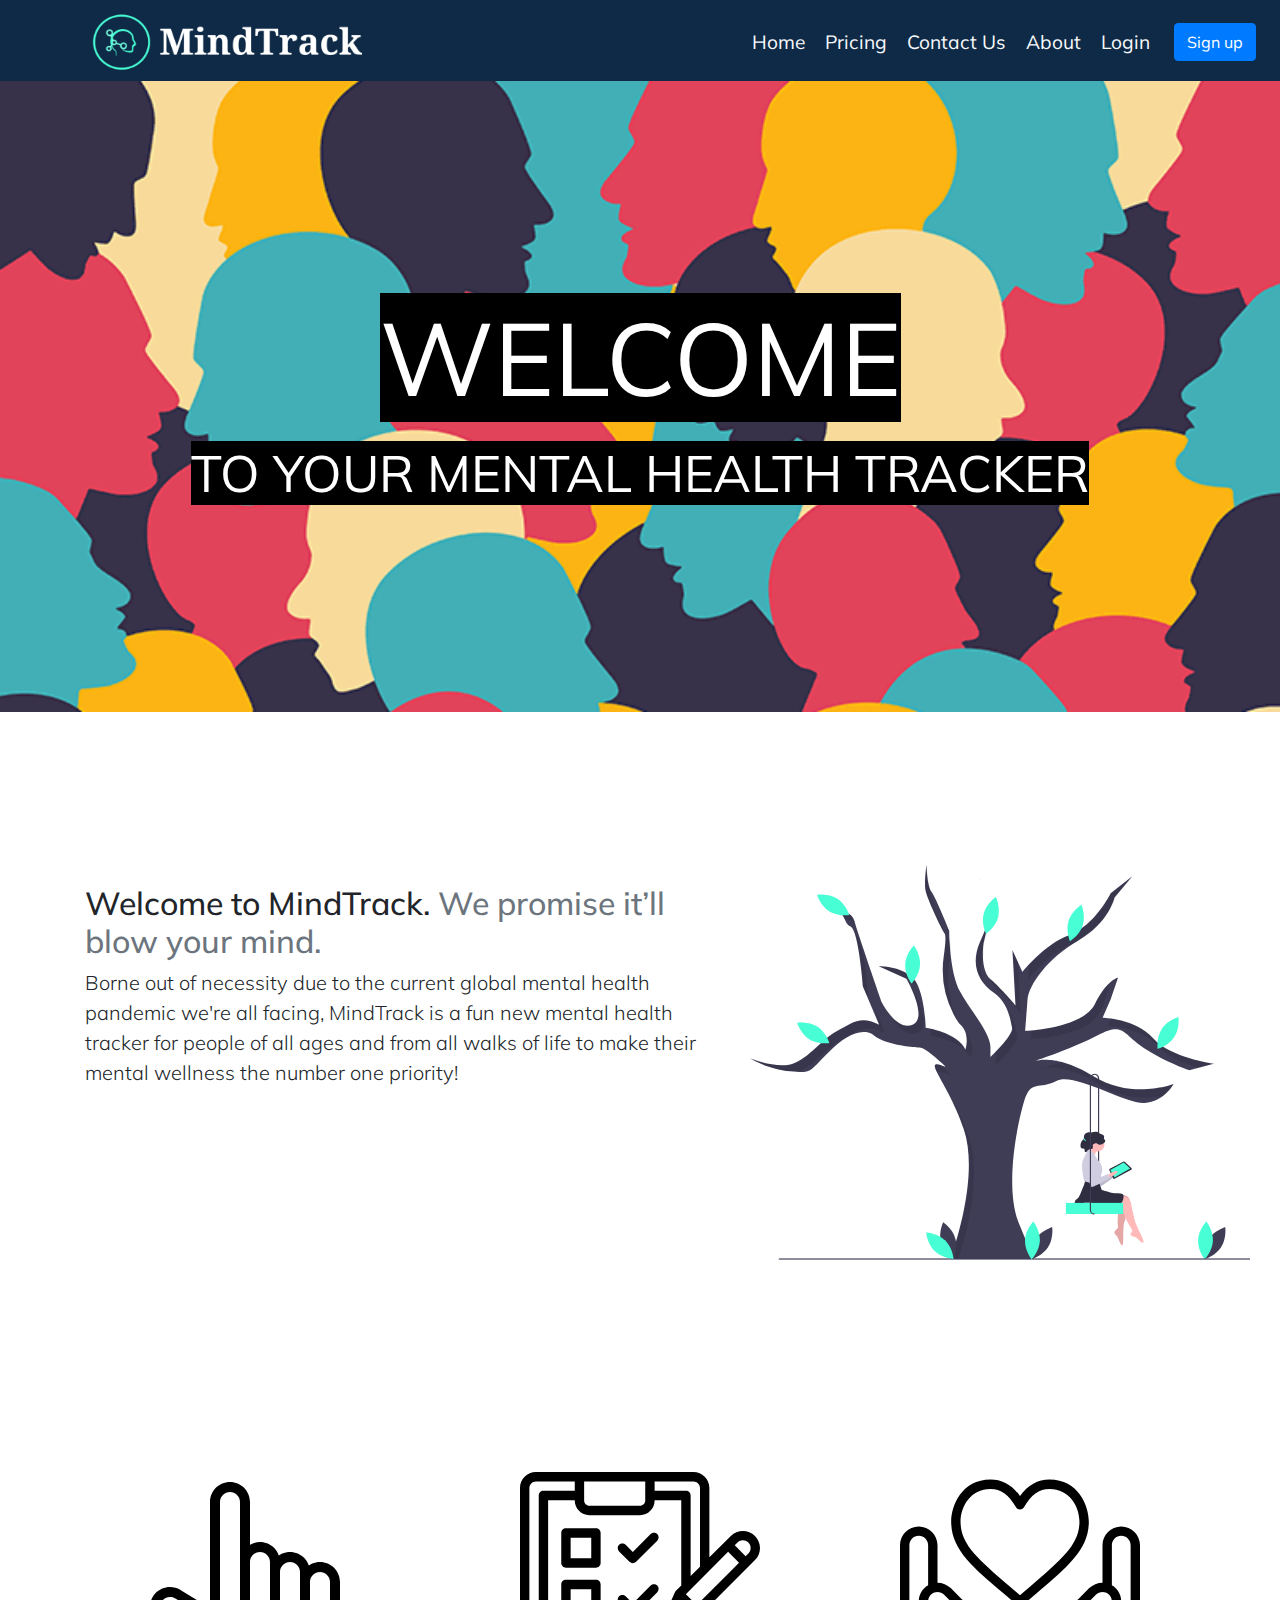
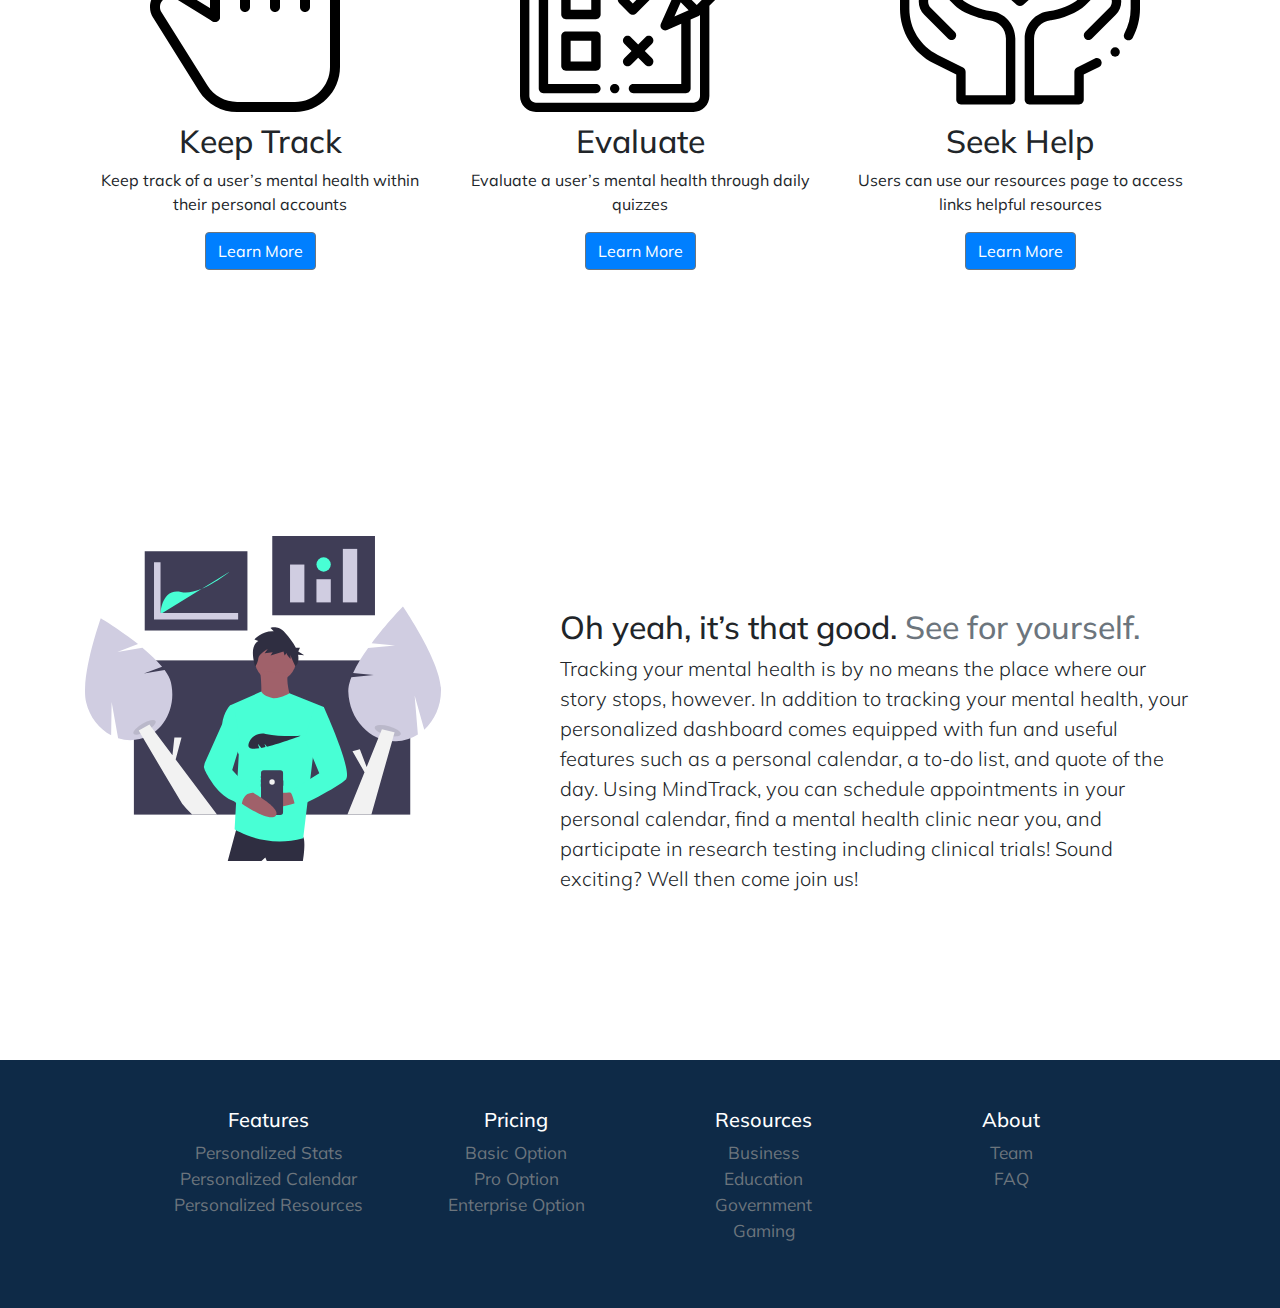
<file: src/index.html>
<!DOCTYPE html>
<html lang="en">
<head>
    <title>MindTrack - Welcome</title>
    <meta charset="utf-8">
    <meta name="viewport" content="width=device-width, initial-scale=1">
    <link rel="preconnect" href="https://fonts.gstatic.com">
    <link href="https://fonts.googleapis.com/css2?family=Mulish:wght@300&display=swap" rel="stylesheet">
    <link rel="stylesheet" href="https://maxcdn.bootstrapcdn.com/bootstrap/4.4.1/css/bootstrap.min.css">
    <!-- <link href="/docs/4.5/dist/css/bootstrap.min.css" rel="stylesheet" integrity="sha384-TX8t27EcRE3e/ihU7zmQxVncDAy5uIKz4rEkgIXeMed4M0jlfIDPvg6uqKI2xXr2" crossorigin="anonymous"> -->
    <script src="https://code.jquery.com/jquery-3.5.1.slim.min.js" integrity="sha384-DfXdz2htPH0lsSSs5nCTpuj/zy4C+OGpamoFVy38MVBnE+IbbVYUew+OrCXaRkfj" crossorigin="anonymous"></script>
    <script src="https://cdn.jsdelivr.net/npm/bootstrap@4.5.3/dist/js/bootstrap.bundle.min.js" integrity="sha384-ho+j7jyWK8fNQe+A12Hb8AhRq26LrZ/JpcUGGOn+Y7RsweNrtN/tE3MoK7ZeZDyx" crossorigin="anonymous"></script>

    <link rel="stylesheet" type="text/css" href="./css/mainpage.css">
</head>

     <div class="container-flex">
      <!-- Navbar the top of the page -->
      <div class="d-flex flex-column flex-md-row align-items-center p-3 px-md-4 mb-3 bg-blue border-bottom shadow-sm" style="background-color: #0e2a47";>
        <a class="mr-md-auto logo" href="index.html">
        <img src="./img/logo5.png" alt="logo" class="mr-md-auto logo">
        </a>
        <!-- <h5 class="my-0 mr-md-auto font-weight-normal" style="margin-left: -750px; font-size: 1.5em;">MindTrack</h5> -->
        <nav class="my-2 my-md-0 mr-md-3" >
          <a class="p-2 text-light" href="index.html">Home</a>
          <a class="p-2 text-light" href="pricing.html">Pricing</a>
          <a class="p-2 text-light" href="contact.html">Contact Us</a>
            <a class=" p-2 text-light" data-toggle="dropdown" href="#" role="button" aria-haspopup="true" aria-expanded="false">About</a>
            <div class="dropdown-menu p-2 text-dark">
                <a class="dropdown-item " href="faq.html">FAQ</a>
                <a class="dropdown-item" href="aboutus.html">Meet Our Team</a>
            </div>
            <a class="p-2 text-light" href="./php/login.php">Login</a>
        </nav>
        <a class="btn btn-primary" href="./php/register.php">Sign up</a>
      </div>
        <!-- Welcome banner -->
        <div id="welcome"  class="banner">
            <span style="font-size:8vw; background-color:black;">WELCOME</span><br>
            <span style="font-size:4vw; background-color:black;">TO YOUR MENTAL HEALTH TRACKER</span>
          </div>

        <div class="container marketing">
            <!-- First row -->
            <div class="row featurette" style="margin-top: 100px;">
                <div class="col-md-7">
                  <br> <br> <br>
                  <h2 class="featurette-heading">Welcome to MindTrack. <span class="text-muted">We promise it’ll blow your mind.</span></h2>
                  <p class="lead">Borne out of necessity due to the current global mental health pandemic we're all facing, MindTrack is a fun new mental health tracker for people of all ages and from all walks of life to make their mental wellness the number one priority!</p>
                </div>
                <div class="col-md-5">
                  <img src="./img/tree3.svg" alt="tree" width="500" height="500" style="margin-top: 0px; margin-right: 100px;">
                </div>
              </div>

            <!-- Second row -->
              <div class="row" style="margin-top: 160px;">
                <div class="col-lg-4 wrapper" style="align-content: center;">
                  <!-- <svg style="align-content: center;" class="bd-placeholder-img rounded-circle" width="240" height="240" src="tap.svg" preserveAspectRatio="xMidYMid slice" focusable="false" role="img" aria-label="Placeholder: 140x140"><title>Placeholder</title><rect width="100%" height="100%" fill="#777"/><text x="50%" y="50%" fill="#777" dy=".3em">140x140</text></svg> -->
                  <img src="./img/up-sign.svg" alt="pointer" style="align-content: center;" class="bd-placeholder-img" width="240" height="240">
                  <h2 style="text-align: center; margin-top: 10px;">Keep Track</h2>
                  <p>Keep track of a user’s mental health within their personal accounts
                </p>
                  <p><a class="btn btn-secondary" href="./php/register.php" role="button" style="background-color: #007fff;" class="button">Learn More </a></p>
                </div><!-- /.col-lg-4 -->
                <div class="col-lg-4 wrapper">
                  <img src="./img/check-list.svg" alt="pointer" style="align-content: center;" class="bd-placeholder-img" width="240" height="240">
                  <h2 style="text-align: center; margin-top: 10px;">Evaluate</h2>
                  <p>Evaluate a user’s mental health through daily quizzes
                </p>
                  <p><a class="btn btn-secondary" href="./php/register.php" role="button" class="button" style="background-color: #007fff;">Learn More </a></p>
                </div><!-- /.col-lg-4 -->
                <div class="col-lg-4 wrapper">
                  <img src="./img/love.svg" alt="pointer" style="align-content: center;" class="bd-placeholder-img " width="240" height="240">
                  <h2 style="text-align: center; margin-top: 10px;">Seek Help</h2>
                  <p>Users can use our resources page to access links helpful resources
                </p>
                  <p><a class="btn btn-secondary" href="./php/register.php" role="button" class="button" style="background-color: #007fff;">Learn More</a></p>
                </div><!-- /.col-lg-4 -->
              </div><!-- /.row -->

            <!-- Third row -->
            <div class="row featurette" style="margin-top: 250px; margin-bottom: 150px;">
                <div class="col-md-7 order-md-2">
                  <br> <br> <br>
                  <h2 class="featurette-heading">Oh yeah, it’s that good. <span class="text-muted">See for yourself.</span></h2>
                  <p class="lead"> Tracking your mental health is by no means the place where our story stops, however. In addition to tracking your mental health, your personalized dashboard comes equipped with fun and useful features such as a personal calendar, a to-do list, and quote of the day. Using MindTrack, you can schedule appointments in your personal calendar, find a mental health clinic near you, and participate in research testing including clinical trials! Sound exciting? Well then come join us!</p>
                </div>
                <div class="col-md-5 order-md-1">
                  <!-- <svg class="bd-placeholder-img bd-placeholder-img-lg featurette-image img-fluid mx-auto" width="500" height="500" xmlns="http://www.w3.org/2000/svg" preserveAspectRatio="xMidYMid slice" focusable="false" role="img" aria-label="Placeholder: 500x500"><title>Placeholder</title><rect width="100%" height="100%" fill="#eee"/><text x="50%" y="50%" fill="#aaa" dy=".3em">500x500</text></svg> -->
                  <img class="tree" src="./img/data.svg" alt="tree" width="600" height="600" style="margin-top: 0px;">
                </div>
              </div>
          </div>
    </div>
    <div class="container-flex">

<!-- Footer -->
    <footer class="container py-5 footer" >
    <div class="row">
        <div class="col-6 col-md">
          <h5>Features</h5>
          <ul class="list-unstyled text-small">
            <li><a class="text-muted" href="./php/register.php">Personalized Stats</a></li>
            <li><a class="text-muted" href="./php/register.php">Personalized Calendar</a></li>
            <li><a class="text-muted" href="./php/register.php">Personalized Resources</a></li>
          </ul>
        </div>
        <div class="col-6 col-md">
          <h5>Pricing</h5>
          <ul class="list-unstyled text-small">
            <li><a class="text-muted" href="pricing.html">Basic Option</a></li>
            <li><a class="text-muted" href="pricing.html">Pro Option</a></li>
            <li><a class="text-muted" href="pricing.html">Enterprise Option</a></li>
          </ul>
        </div>
        <div class="col-6 col-md">
          <h5>Resources</h5>
          <ul class="list-unstyled text-small">
            <li><a class="text-muted" href="#">Business</a></li>
            <li><a class="text-muted" href="#">Education</a></li>
            <li><a class="text-muted" href="#">Government</a></li>
            <li><a class="text-muted" href="#">Gaming</a></li>
          </ul>
        </div>
        <div class="col-6 col-md">
          <h5>About</h5>
          <ul class="list-unstyled text-small">
            <li><a class="text-muted" href="team.html">Team</a></li>
            <li><a class="text-muted" href="faq.html">FAQ</a></li>
          </ul>
        </div>
      </div>
    </footer>
</body>
</html>
</file>
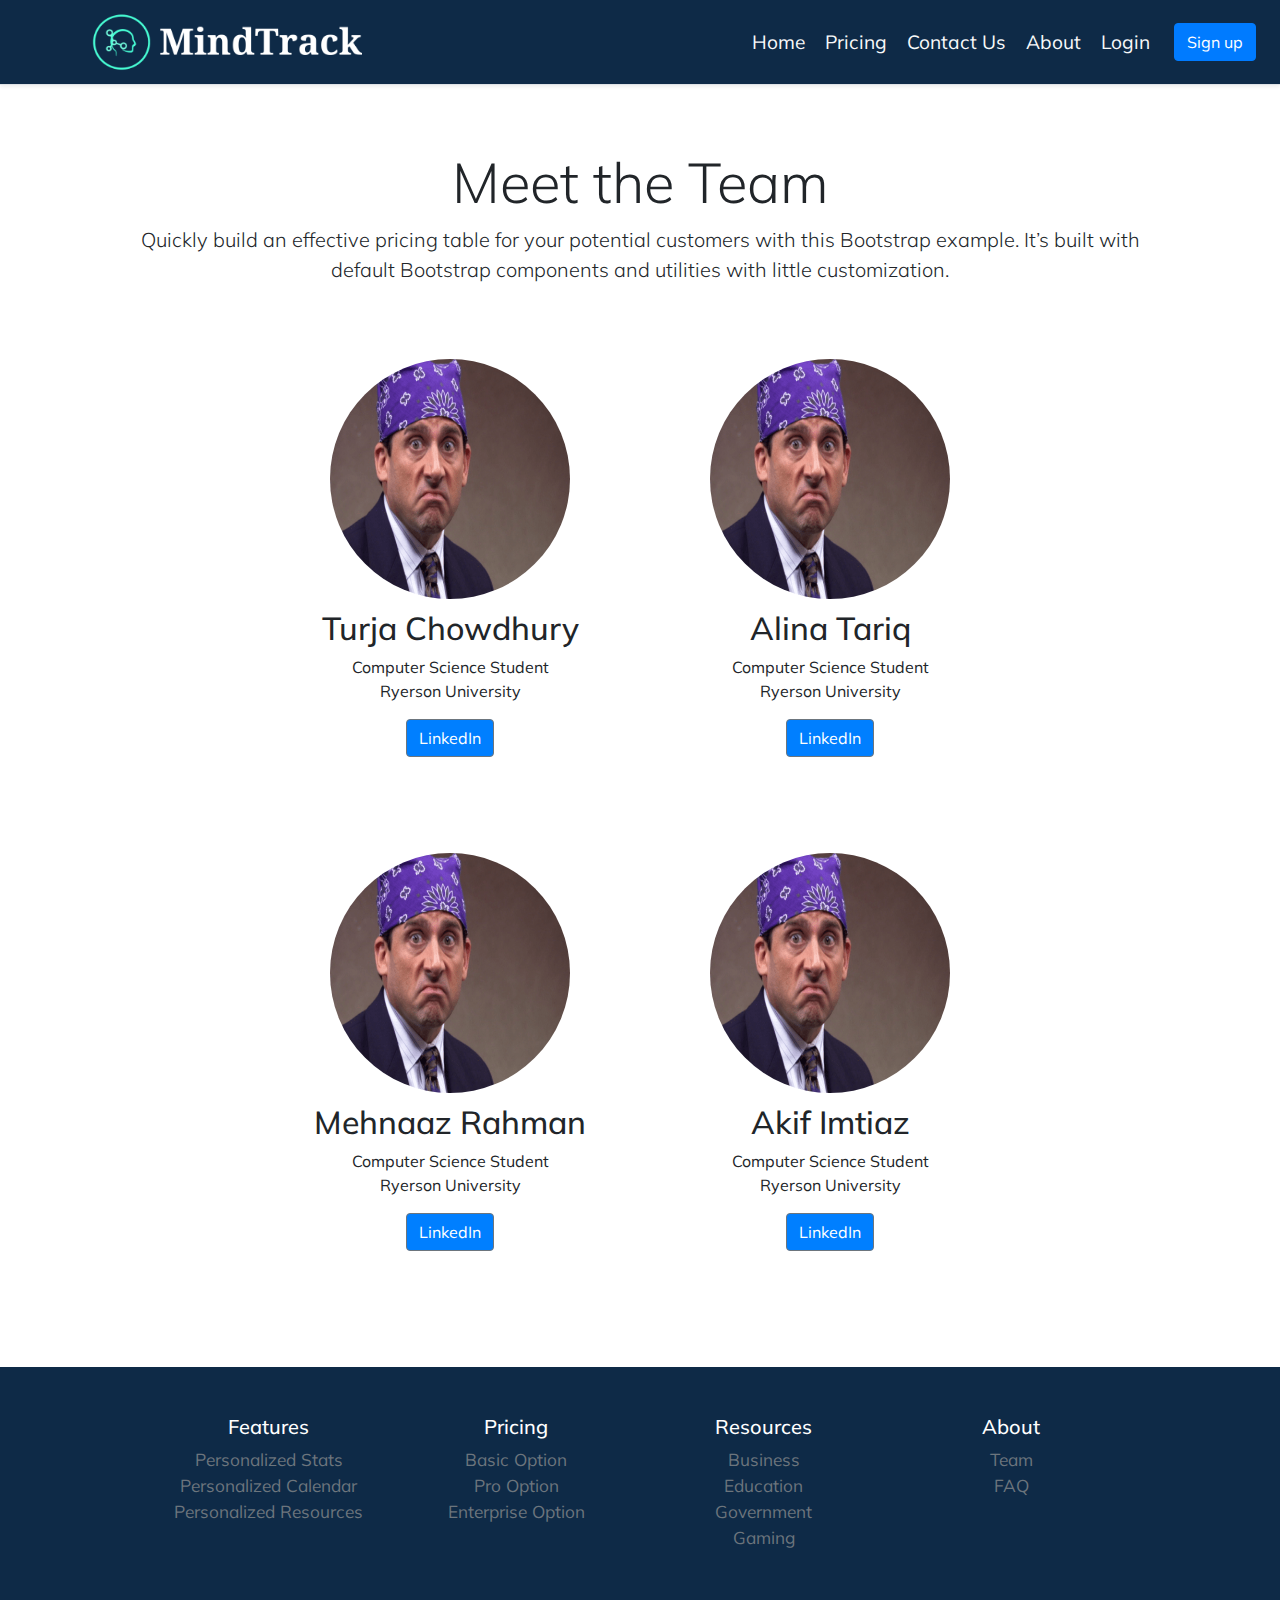
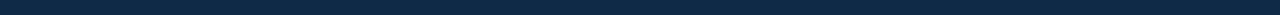
<file: src/aboutus.html>
<!DOCTYPE html>
<html lang="en">
<head>
    <title>MindTrack - Welcome</title>
    <meta charset="utf-8">
    <meta name="viewport" content="width=device-width, initial-scale=1">
    <link rel="preconnect" href="https://fonts.gstatic.com">
    <link href="https://fonts.googleapis.com/css2?family=Mulish:wght@300&display=swap" rel="stylesheet">
    <link rel="stylesheet" href="https://maxcdn.bootstrapcdn.com/bootstrap/4.4.1/css/bootstrap.min.css">
    <!-- <link href="/docs/4.5/dist/css/bootstrap.min.css" rel="stylesheet" integrity="sha384-TX8t27EcRE3e/ihU7zmQxVncDAy5uIKz4rEkgIXeMed4M0jlfIDPvg6uqKI2xXr2" crossorigin="anonymous"> -->
    <script src="https://code.jquery.com/jquery-3.5.1.slim.min.js" integrity="sha384-DfXdz2htPH0lsSSs5nCTpuj/zy4C+OGpamoFVy38MVBnE+IbbVYUew+OrCXaRkfj" crossorigin="anonymous"></script>
    <script src="https://cdn.jsdelivr.net/npm/bootstrap@4.5.3/dist/js/bootstrap.bundle.min.js" integrity="sha384-ho+j7jyWK8fNQe+A12Hb8AhRq26LrZ/JpcUGGOn+Y7RsweNrtN/tE3MoK7ZeZDyx" crossorigin="anonymous"></script>
    <link rel="icon" 
     type="image/png" 
     href="./img/logo3.png">
    <link rel="stylesheet" type="text/css" href="./css/main.css">
</head>
     <div class="container-flex ">
         <!-- Navbar the top of the page -->
        <div class="d-flex flex-column flex-md-row align-items-center p-3 px-md-4 mb-3 bg-blue border-bottom shadow-sm" style="background-color: #0e2a47";>
            <a class="mr-md-auto logo" href="index.html">
            <img src="./img/logo5.png" alt="logo" class="mr-md-auto logo">
            </a>
            <nav class="my-2 my-md-0 mr-md-3" >
              <a class="p-2 text-light" href="index.html">Home</a>
              <a class="p-2 text-light" href="pricing.html">Pricing</a>
              <a class="p-2 text-light" href="contact.html">Contact Us</a>
                <a class=" p-2 text-light" data-toggle="dropdown" href="#" role="button" aria-haspopup="true" aria-expanded="false">About</a>
                <div class="dropdown-menu p-2 text-dark">
                    <a class="dropdown-item " href="faq.html">FAQ</a>
                    <a class="dropdown-item" href="aboutus.html">Meet Our Team</a>
                </div>
                <a class="p-2 text-light" href="./php/login.php">Login</a>
            </nav>
            <a class="btn btn-primary" href="./php/register.php">Sign up</a>
          </div>
        
    <!-- Page Title -->
      <div class="pricing-header px-3 py-3 pt-md-5 pb-md-4 mx-auto text-center">
        <h1 class="display-4">Meet the Team</h1>
        <p class="lead" style="margin-left: 100px; margin-right: 100px; margin-bottom: -120px;">Quickly build an effective pricing table for your potential customers with this Bootstrap example. It’s built with default Bootstrap components and utilities with little customization.</p>
      </div>

    <!-- First Set of Creators -->
      <div class="container align-items-center justify-content-center">
      <div class="row align-items-center justify-content-center" style="margin-top: 120px;">
        <div class="col-lg-4 wrapper" style="padding: 50px; ">
          <!-- <svg style="align-content: center;" class="bd-placeholder-img rounded-circle" width="240" height="240" src="tap.svg" preserveAspectRatio="xMidYMid slice" focusable="false" role="img" aria-label="Placeholder: 140x140"><title>Placeholder</title><rect width="100%" height="100%" fill="#777"/><text x="50%" y="50%" fill="#777" dy=".3em">140x140</text></svg> -->
          <img src="./img/team.png" alt="pointer" style="align-content: center;" class="bd-placeholder-img rounded-circle" width="240" height="240">
          <h2 style="text-align: center; margin-top: 10px;">Turja Chowdhury</h2>
          <p>Computer Science Student <br> Ryerson University
        </p>
          <p><a class="btn btn-secondary" href="./php/register.php" role="button" style="background-color: #007fff;" class="button">LinkedIn </a></p>
        </div>
        <div class="col-lg-4 wrapper" style="padding: 50px; ">
            <img src="./img/team.png" alt="pointer" style="align-content: center;" class="bd-placeholder-img rounded-circle" width="240" height="240">
            <h2 style="text-align: center; margin-top: 10px;">Alina Tariq</h2>
          <p> Computer Science Student <br> Ryerson University
          </p>
          <p><a class="btn btn-secondary" href="./php/register.php" role="button" class="button" style="background-color: #007fff;">LinkedIn </a></p>
        </div>
      </div>
    </div>

<!-- Second Set of Creators -->
    <div class="container align-items-center justify-content-center">
        <div class="row align-items-center justify-content-center" style="margin-top: -20px;">
          <div class="col-lg-4 wrapper" style="padding: 50px; ">
            <!-- <svg style="align-content: center;" class="bd-placeholder-img rounded-circle" width="240" height="240" src="tap.svg" preserveAspectRatio="xMidYMid slice" focusable="false" role="img" aria-label="Placeholder: 140x140"><title>Placeholder</title><rect width="100%" height="100%" fill="#777"/><text x="50%" y="50%" fill="#777" dy=".3em">140x140</text></svg> -->
            <img src="./img/team.png" alt="pointer" style="align-content: center;" class="bd-placeholder-img rounded-circle" width="240" height="240">
            <h2 style="text-align: center; margin-top: 10px;">Mehnaaz Rahman</h2>
            <p> Computer Science Student <br> Ryerson University
          </p>
            <p><a class="btn btn-secondary" href="./php/register.php" role="button" style="background-color: #007fff;" class="button">LinkedIn</a></p>
          </div>
          <div class="col-lg-4 wrapper" style="padding: 50px;">
            <img src="./img/team.png" alt="pointer" style="align-content: center;" class="bd-placeholder-img rounded-circle" width="240" height="240">
            <h2 style="text-align: center; margin-top: 10px;">Akif Imtiaz</h2>
            <p> Computer Science Student <br> Ryerson University
            </p>
            <p><a class="btn btn-secondary" href="./php/register.php" role="button" class="button" style="background-color: #007fff;">LinkedIn </a></p>
          </div>
        </div>
      </div>

    <!-- Footer -->
    <footer class="container py-5 footer" style="margin-top: 50px;" >
    <div class="row">
        <div class="col-6 col-md">
          <h5>Features</h5>
          <ul class="list-unstyled text-small">
            <li><a class="text-muted" href="./php/register.php">Personalized Stats</a></li>
            <li><a class="text-muted" href="./php/register.php">Personalized Calendar</a></li>
            <li><a class="text-muted" href="./php/register.php">Personalized Resources</a></li>
          </ul>
        </div>
        <div class="col-6 col-md">
          <h5>Pricing</h5>
          <ul class="list-unstyled text-small">
            <li><a class="text-muted" href="pricing.html">Basic Option</a></li>
            <li><a class="text-muted" href="pricing.html">Pro Option</a></li>
            <li><a class="text-muted" href="pricing.html">Enterprise Option</a></li>
          </ul>
        </div>
        <div class="col-6 col-md">
          <h5>Resources</h5>
          <ul class="list-unstyled text-small">
            <li><a class="text-muted" href="#">Business</a></li>
            <li><a class="text-muted" href="#">Education</a></li>
            <li><a class="text-muted" href="#">Government</a></li>
            <li><a class="text-muted" href="#">Gaming</a></li>
          </ul>
        </div>
        <div class="col-6 col-md">
          <h5>About</h5>
          <ul class="list-unstyled text-small">
            <li><a class="text-muted" href="team.html">Team</a></li>
            <li><a class="text-muted" href="faq.html">FAQ</a></li>
          </ul>
        </div>
      </div>
    </footer>
</body>
</html>
</file>
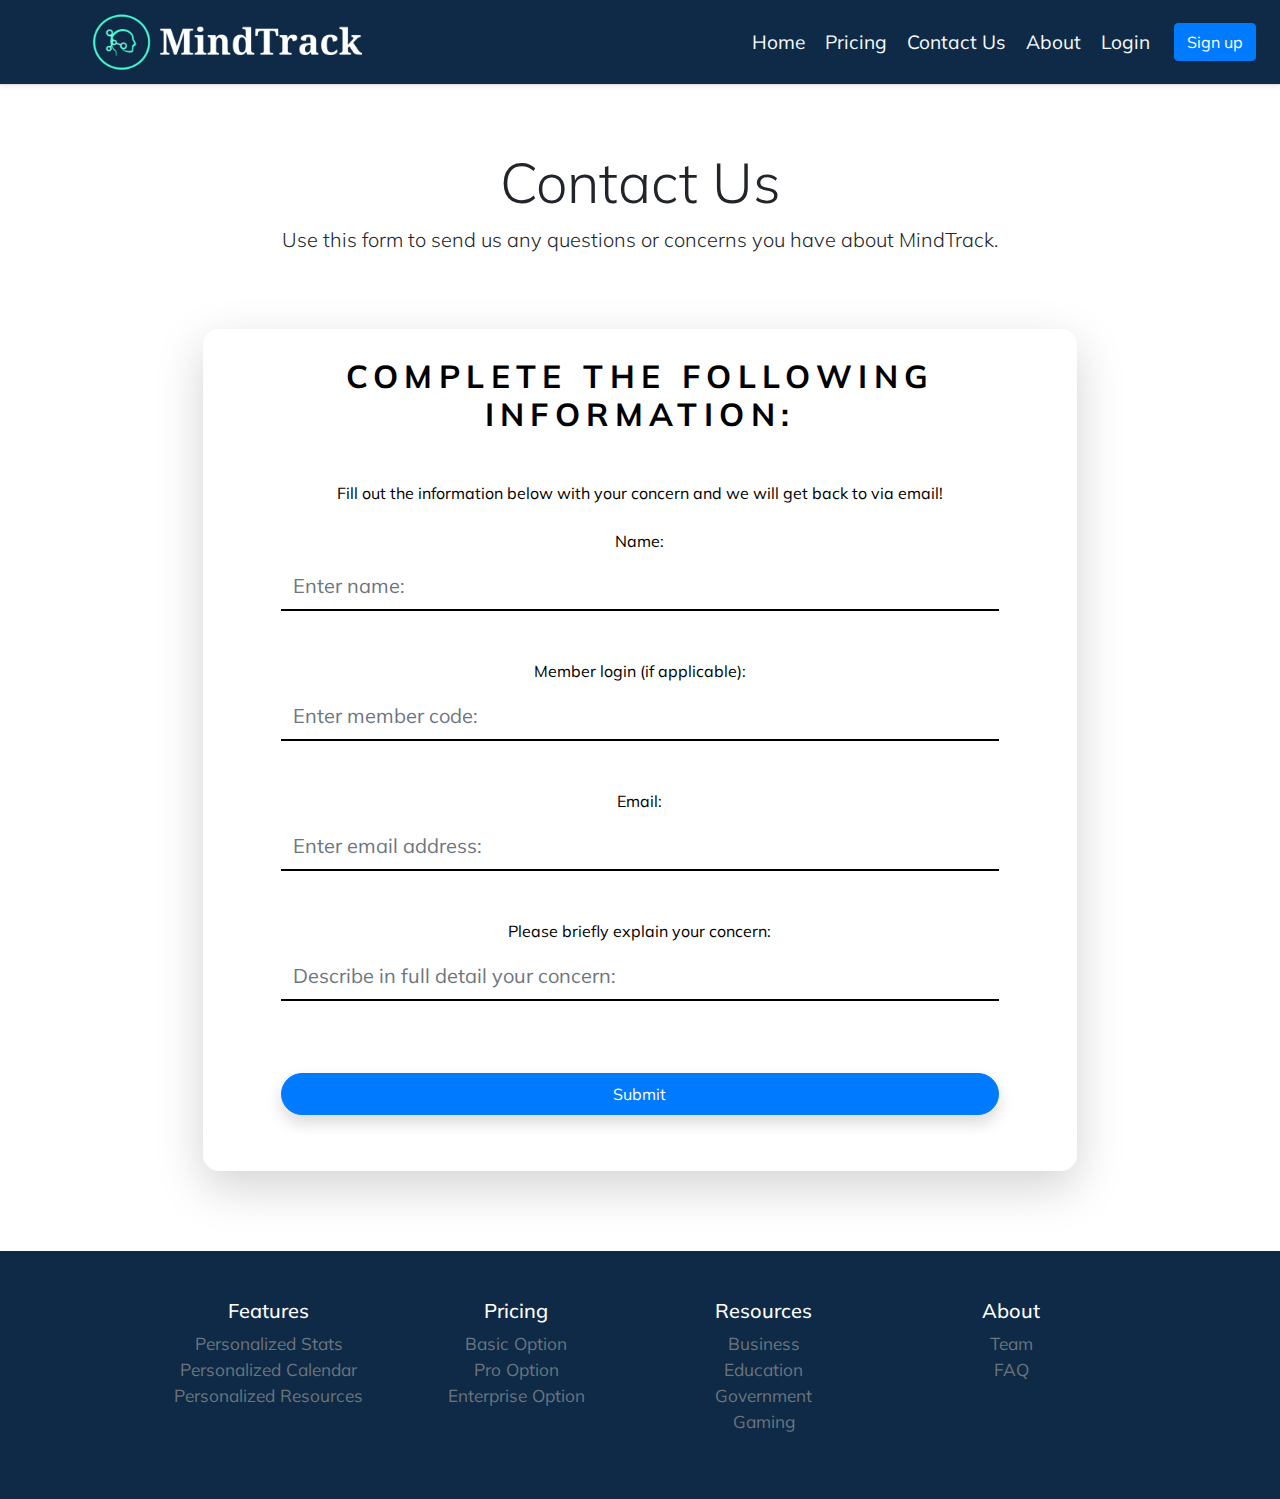
<file: src/contact.html>
<!DOCTYPE html>
<html lang="en">
  <head>
    <title>MindTrack - Contact</title>
    <meta charset="utf-8">
    <meta name="viewport" content="width=device-width, initial-scale=1">
    <link rel="preconnect" href="https://fonts.gstatic.com">
    <link href="https://fonts.googleapis.com/css2?family=Mulish:wght@300&display=swap" rel="stylesheet">
    <link rel="stylesheet" href="https://maxcdn.bootstrapcdn.com/bootstrap/4.4.1/css/bootstrap.min.css">
    <script src="https://code.jquery.com/jquery-3.5.1.slim.min.js" integrity="sha384-DfXdz2htPH0lsSSs5nCTpuj/zy4C+OGpamoFVy38MVBnE+IbbVYUew+OrCXaRkfj" crossorigin="anonymous"></script>
    <script src="https://cdn.jsdelivr.net/npm/bootstrap@4.5.3/dist/js/bootstrap.bundle.min.js" integrity="sha384-ho+j7jyWK8fNQe+A12Hb8AhRq26LrZ/JpcUGGOn+Y7RsweNrtN/tE3MoK7ZeZDyx" crossorigin="anonymous"></script>
    <link rel="icon" 
     type="image/png" 
     href="./img/logo3.png">
    <link rel="stylesheet" type="text/css" href="./css/main.css">
    <script type="text/javascript">
        // validation function for info given
        function validateInfo() {
        	var first = document.info.first;
        	var last = document.info.last;
        	var phone = document.info.phone;
        	var regexName = new RegExp(/^[a-zA-Z]+$/);
        	var regexPhone = new RegExp(/^[0-9]{3}[-]{1}[0-9]{3}[-]{1}[0-9]{4}$/);
        	
        	if (!regexName.test(first.value)) {
        		alert("ERROR: First name must only contain letters!");
        		first.focus();
        		return false;
        	}
        }
        </script>
  </head>
  <body>
    <div class="container-flex">
        
        <!-- Navbar the top of the page -->
        <div class="d-flex flex-column flex-md-row align-items-center p-3 px-md-4 mb-3 bg-blue border-bottom shadow-sm" style="background-color: #0e2a47";>
            <a class="mr-md-auto logo" href="index.html">
            <img src="./img/logo5.png" alt="logo" class="mr-md-auto logo">
            </a>
            <nav class="my-2 my-md-0 mr-md-3" >
              <a class="p-2 text-light" href="index.html">Home</a>
              <a class="p-2 text-light" href="pricing.html">Pricing</a>
              <a class="p-2 text-light" href="contact.html">Contact Us</a>
                <a class=" p-2 text-light" data-toggle="dropdown" href="#" role="button" aria-haspopup="true" aria-expanded="false">About</a>
                <div class="dropdown-menu p-2 text-dark">
                    <a class="dropdown-item " href="faq.html">FAQ</a>
                    <a class="dropdown-item" href="aboutus.html">Meet Our Team</a>
                </div>
                <a class="p-2 text-light" href="./php/login.php">Login</a>
            </nav>
            <a class="btn btn-primary" href="./php/register.php">Sign up</a>
          </div>

            <!-- Page Title -->
          <div class="pricing-header px-3 py-3 pt-md-5 pb-md-4 mx-auto text-center">
            <h1 class="display-4">Contact Us</h1>
            <p class="lead" style="margin-left: 100px; margin-right: 100px; margin-bottom: -100px;">Use this form to send us any questions or concerns you have about MindTrack.</p>
          </div>

            <!-- Contact Form -->
          <div class="row text-center align-items-center justify-content-center" style="margin-top: 150px;">          
            <div class="col-lg-8 mb-5 mb-lg-0 bg-white p-5 rounded-lg shadow-lg">
                    <!--<form name="info" action="mailto:cps530project@hotmail.com" onsubmit="return(validateInfo())" method="post" >-->
                        <form name="info" action="mailto:cps530project@hotmail.com" method="POST" enctype="multipart/form-data" onsubmit="return(validateInfo())">
                            <label>
                                <h2 class="h2 text-uppercase font-weight-bold mb-4">Complete the following information:</h2>
                                <br>
                                <p>Fill out the information below with your concern and we will get back to via email!</p>
                            </label>
                        <br>
                        <label>Name: </label>
                        <br>
                        <input type="text" required name="name" class="form-control" placeholder="Enter name:" >
                        <br>
                        <br>
                        <label>Member login (if applicable): </label>
                        <br>
                        <!-- <input type="text" name="last" placeholder=" ex. Bob123"> -->
                        <input type="text" required name="name" class="form-control" placeholder="Enter member code:" >
                        <br>
                        <br>
                        <label>Email: </label>
                        <br>
                        <!-- <input type="text" style="width:300px;" required name="address" placeholder=" ex. Bob@gmail.com"> -->
                        <input type="text" required name="address" class="form-control" placeholder="Enter email address:" >
                        <br>
                        <br>
                        <label>Please briefly explain your concern: </label>
                        <br>
                        <!-- <input type="text" style="width:300px; height:100px" required name="phone" placeholder="Please write your concern here"> -->
                        <input type="text" required name="concern" class="form-control" placeholder="Describe in full detail your concern:" >
                        <br>
                        <br>
                        <br>
                        <input class="btn btn-primary btn-block p-2 shadow rounded-pill" type="submit" value="Submit">

                        <br>
                        <br>
                    </form>
                </div>
          </div>
          </div>
       
<!-- Footer -->
<footer class="container py-5 footer" style="margin-top: 80px;">
    <div class="row">
        <div class="col-6 col-md">
          <h5>Features</h5>
          <ul class="list-unstyled text-small">
            <li><a class="text-muted" href="./php/register.php">Personalized Stats</a></li>
            <li><a class="text-muted" href="./php/register.php">Personalized Calendar</a></li>
            <li><a class="text-muted" href="./php/register.php">Personalized Resources</a></li>
          </ul>
        </div>
        <div class="col-6 col-md">
          <h5>Pricing</h5>
          <ul class="list-unstyled text-small">
            <li><a class="text-muted" href="#">Basic Option</a></li>
            <li><a class="text-muted" href="#">Pro Option</a></li>
            <li><a class="text-muted" href="#">Enterprise Option</a></li>
          </ul>
        </div>
        <div class="col-6 col-md">
          <h5>Resources</h5>
          <ul class="list-unstyled text-small">
            <li><a class="text-muted" href="#">Business</a></li>
            <li><a class="text-muted" href="#">Education</a></li>
            <li><a class="text-muted" href="#">Government</a></li>
            <li><a class="text-muted" href="#">Gaming</a></li>
          </ul>
        </div>
        <div class="col-6 col-md">
          <h5>About</h5>
          <ul class="list-unstyled text-small">
            <li><a class="text-muted" href="team.html">Team</a></li>
            <li><a class="text-muted" href="faq.html">FAQ</a></li>
          </ul>
        </div>
      </div>
    </footer>

</body>

</html>
</file>
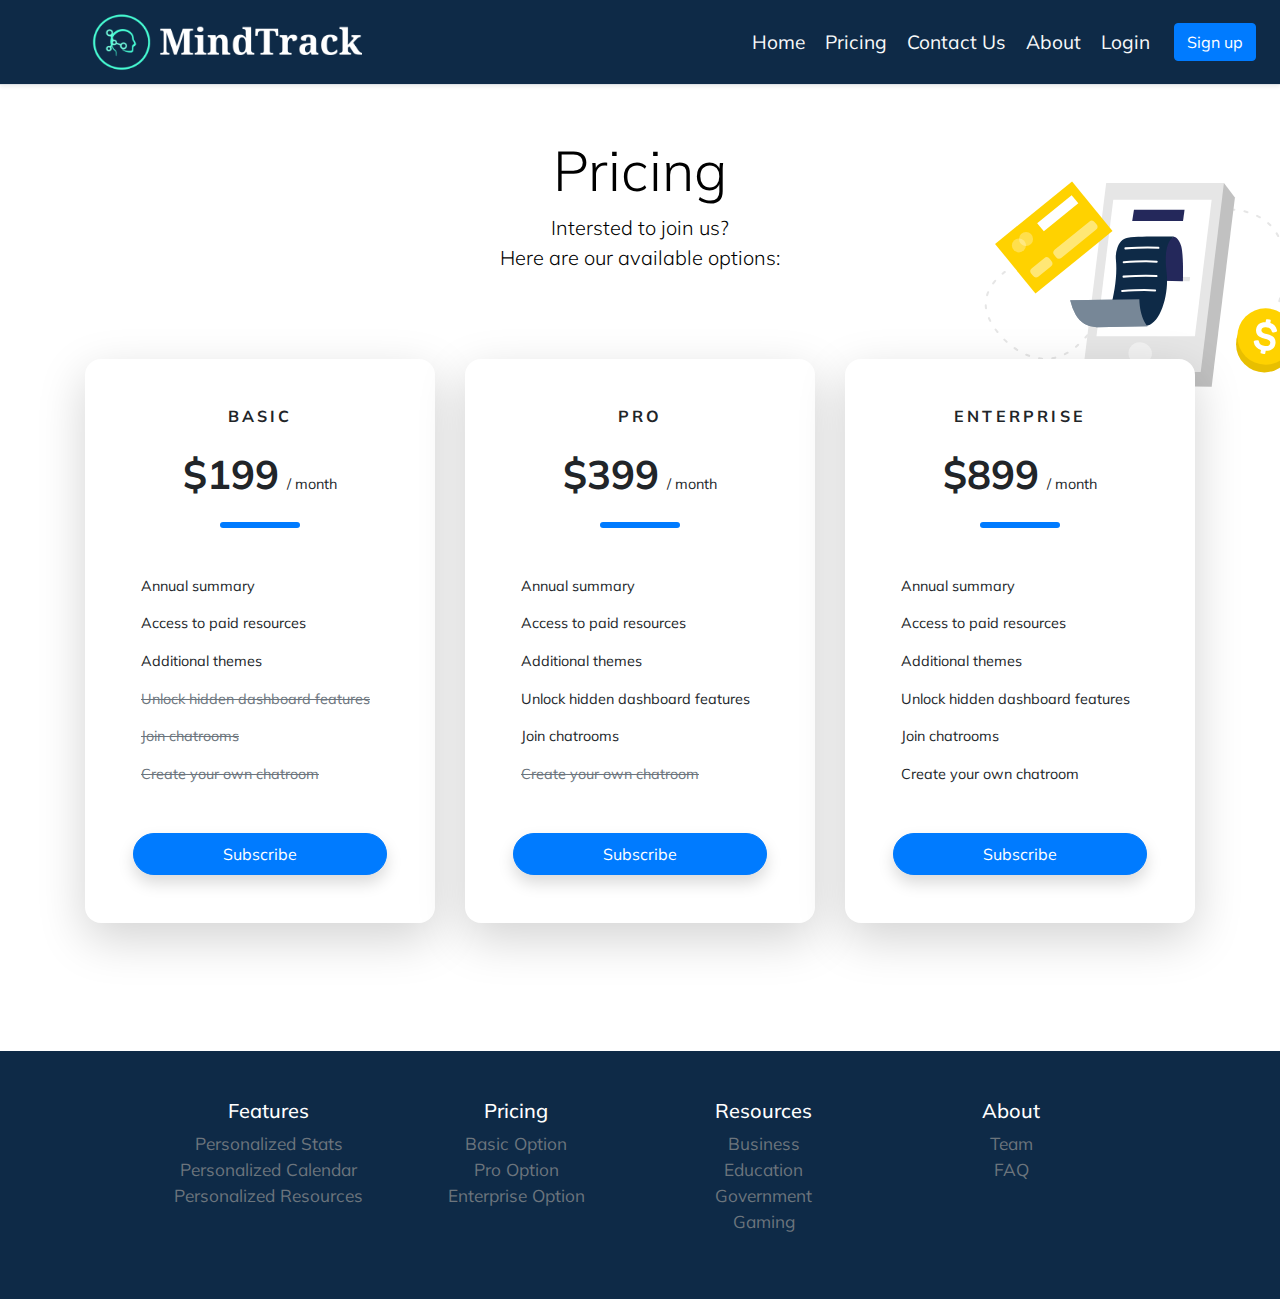
<file: src/pricing.html>
<!DOCTYPE html>
<html lang="en">
<head>
    <title>MindTrack - Pricing</title>
    <meta charset="utf-8">
    <meta name="viewport" content="width=device-width, initial-scale=1">
    <link rel="preconnect" href="https://fonts.gstatic.com">
    <link href="https://fonts.googleapis.com/css2?family=Mulish:wght@300&display=swap" rel="stylesheet">
    <link rel="stylesheet" href="https://maxcdn.bootstrapcdn.com/bootstrap/4.4.1/css/bootstrap.min.css">
    <script src="https://code.jquery.com/jquery-3.5.1.slim.min.js" integrity="sha384-DfXdz2htPH0lsSSs5nCTpuj/zy4C+OGpamoFVy38MVBnE+IbbVYUew+OrCXaRkfj" crossorigin="anonymous"></script>
    <script src="https://cdn.jsdelivr.net/npm/bootstrap@4.5.3/dist/js/bootstrap.bundle.min.js" integrity="sha384-ho+j7jyWK8fNQe+A12Hb8AhRq26LrZ/JpcUGGOn+Y7RsweNrtN/tE3MoK7ZeZDyx" crossorigin="anonymous"></script>
    <link rel="icon" 
     type="image/png" 
     href="./img/logo3.png">
    <link rel="stylesheet" type="text/css" href="./css/main.css">
</head>
<body>
    <div class="container-flex">

        <div class="container-flex">
            <!-- Navbar at the top of the page -->
            <div class="d-flex flex-column flex-md-row align-items-center p-3 px-md-4 mb-3 bg-blue border-bottom shadow-sm" style="background-color: #0e2a47";>
                <a class="mr-md-auto logo" href="index.html">
                <img src="./img/logo5.png" alt="logo" class="mr-md-auto logo">
                </a>
                <!-- <h5 class="my-0 mr-md-auto font-weight-normal" style="margin-left: -750px; font-size: 1.5em;">MindTrack</h5> -->
                <nav class="my-2 my-md-0 mr-md-3" >
                  <a class="p-2 text-light" href="index.html">Home</a>
                  <a class="p-2 text-light" href="pricing.html">Pricing</a>
                  <a class="p-2 text-light" href="contact.html">Contact Us</a>
                    <a class=" p-2 text-light" data-toggle="dropdown" href="#" role="button" aria-haspopup="true" aria-expanded="false">About</a>
                    <div class="dropdown-menu p-2 text-dark">
                        <a class="dropdown-item " href="faq.html">FAQ</a>
                        <a class="dropdown-item" href="aboutus.html">Meet Our Team</a>
                    </div>
                    <a class="p-2 text-light" href="./php/login.php">Login</a>
                </nav>
                <a class="btn btn-primary" href="./php/register.php">Sign up</a>
              </div>
        
      <section >
        <div class="container py-5">
      
          <!-- Page Title -->
          <header class="text-center mb-5 text-white">
            <div class="row" style="margin-top: -60px;">
                <div class="pricing-header px-3 py-3 pt-md-5 pb-md-4 mx-auto text-center" style="margin-bottom: 90px;">
                    <h1 class="display-4" style="color: black;">Pricing</h1>
                    <p class="lead" style="margin-left: 100px; margin-right: 100px; margin-bottom: -100px; color: black;">Intersted to join us? <br> Here are our available options:</p>
                  </div>
            </div>
          </header>
          <img src="./img/money.svg" alt="logo" class="mr-md-auto money" >

      
      
          <div class="row text-center align-items-end" style="margin-bottom: 80px;">
            <!-- Basic Pricing Table-->
            <div class="col-lg-4 mb-5 mb-lg-0" >
              <div class="bg-white p-5 rounded-lg shadow-lg">
                <h1 class="h6 text-uppercase font-weight-bold mb-4">Basic</h1>
                <h2 class="h1 font-weight-bold">$199<span class="text-small font-weight-normal ml-2">/ month</span></h2>
      
                <div class="custom-separator my-4 mx-auto bg-primary"></div>
      
                <ul class="list-unstyled my-5 text-small text-left">
                  <li class="mb-3">
                    <i class="fa fa-check mr-2 text-primary"></i> Annual summary</li>
                  <li class="mb-3">
                    <i class="fa fa-check mr-2 text-primary"></i> Access to paid resources</li>
                  <li class="mb-3">
                    <i class="fa fa-check mr-2 text-primary"></i> Additional themes</li>
                  <li class="mb-3 text-muted">
                    <i class="fa fa-times mr-2"></i>
                    <del>Unlock hidden dashboard features</del>
                  </li>
                  <li class="mb-3 text-muted">
                    <i class="fa fa-times mr-2"></i>
                    <del>Join chatrooms</del>
                  </li>
                  <li class="mb-3 text-muted">
                    <i class="fa fa-times mr-2"></i>
                    <del>Create your own chatroom</del>
                  </li>
                </ul>
                <a href="#" class="btn btn-primary btn-block p-2 shadow rounded-pill">Subscribe</a>
              </div>
            </div>
            <!-- END -->
      
      
            <!-- Pro Pricing Table-->
            <div class="col-lg-4 mb-5 mb-lg-0">
              <div class="bg-white p-5 rounded-lg shadow-lg">
                <h1 class="h6 text-uppercase font-weight-bold mb-4">Pro</h1>
                <h2 class="h1 font-weight-bold">$399<span class="text-small font-weight-normal ml-2">/ month</span></h2>
      
                <div class="custom-separator my-4 mx-auto bg-primary"></div>
      
                <ul class="list-unstyled my-5 text-small text-left font-weight-normal">
                  <li class="mb-3">
                    <i class="fa fa-check mr-2 text-primary"></i> Annual summary</li>
                  <li class="mb-3">
                    <i class="fa fa-check mr-2 text-primary"></i> Access to paid resources</li>
                  <li class="mb-3">
                    <i class="fa fa-check mr-2 text-primary"></i> Additional themes</li>
                  <li class="mb-3">
                    <i class="fa fa-check mr-2 text-primary"></i> Unlock hidden dashboard features</li>
                  <li class="mb-3">
                    <i class="fa fa-check mr-2 text-primary"></i> Join chatrooms</li>
                  <li class="mb-3 text-muted">
                    <i class="fa fa-times mr-2"></i>
                    <del>Create your own chatroom</del>
                  </li>
                </ul>
                <a href="#" class="btn btn-primary btn-block p-2 shadow rounded-pill">Subscribe</a>
              </div>
            </div>
            <!-- END -->
      
      
            <!-- Enterprise Pricing Table-->
            <div class="col-lg-4">
              <div class="bg-white p-5 rounded-lg shadow-lg">
                <h1 class="h6 text-uppercase font-weight-bold mb-4">Enterprise</h1>
                <h2 class="h1 font-weight-bold">$899<span class="text-small font-weight-normal ml-2">/ month</span></h2>
      
                <div class="custom-separator my-4 mx-auto bg-primary"></div>
      
                <ul class="list-unstyled my-5 text-small text-left font-weight-normal">
                  <li class="mb-3">
                    <i class="fa fa-check mr-2 text-primary"></i> Annual summary</li>
                  <li class="mb-3">
                    <i class="fa fa-check mr-2 text-primary"></i> Access to paid resources</li>
                  <li class="mb-3">
                    <i class="fa fa-check mr-2 text-primary"></i> Additional themes</li>
                  <li class="mb-3">
                    <i class="fa fa-check mr-2 text-primary"></i> Unlock hidden dashboard features</li>
                  <li class="mb-3">
                    <i class="fa fa-check mr-2 text-primary"></i> Join chatrooms</li>
                  <li class="mb-3">
                    <i class="fa fa-check mr-2 text-primary"></i> Create your own chatroom</li>
                </ul>
                <a href="#" class="btn btn-primary btn-block p-2 shadow rounded-pill">Subscribe</a>
              </div>
            </div>
            <!-- END -->
      
          </div>
        </div>
    </div>
</div>
<!-- Footer -->
<footer class="container py-5 footer" style="margin-top: -0px;" >
    <div class="row">
        <div class="col-6 col-md">
          <h5>Features</h5>
          <ul class="list-unstyled text-small">
            <li><a class="text-muted" href=./php/register.php">Personalized Stats</a></li>
            <li><a class="text-muted" href="./php/register.php">Personalized Calendar</a></li>
            <li><a class="text-muted" href="./php/register.php">Personalized Resources</a></li>
          </ul>
        </div>
        <div class="col-6 col-md">
          <h5>Pricing</h5>
          <ul class="list-unstyled text-small">
            <li><a class="text-muted" href="pricing.html">Basic Option</a></li>
            <li><a class="text-muted" href="pricing.html">Pro Option</a></li>
            <li><a class="text-muted" href="pricing.html">Enterprise Option</a></li>
          </ul>
        </div>
        <div class="col-6 col-md">
          <h5>Resources</h5>
          <ul class="list-unstyled text-small">
            <li><a class="text-muted" href="#">Business</a></li>
            <li><a class="text-muted" href="#">Education</a></li>
            <li><a class="text-muted" href="#">Government</a></li>
            <li><a class="text-muted" href="#">Gaming</a></li>
          </ul>
        </div>
        <div class="col-6 col-md">
          <h5>About</h5>
          <ul class="list-unstyled text-small">
            <li><a class="text-muted" href="team.html">Team</a></li>
            <li><a class="text-muted" href="faq.html">FAQ</a></li>
          </ul>
        </div>
      </div>
    </footer>
</body>
</html>
</file>
<file: src/css/mainpage.css>
body {
    /*background:  linear-gradient(rgba(255, 255, 255, 0.4),rgba(255,255,255,0.4)), url("mainpage.jpg");
    */
    background: #fff;
    background-position: center;
    height: 100vh;
    background-size: auto;
    font-family: 'Mulish', sans-serif;
  }
  .tree {
    width: 80%;
    height: auto;
  }
  
  .nav-item {
    font-size: 1.5em;
  }
  
  .navbar-nav {
      font-family: 'Mulish', sans-serif;
  }
  
  .navbar {
      background-color: #0e2a47;
      /* font-color: white; */
      opacity: 90%;
  }
  .navbar > a {
      color: #fff;
  }
  
  a {
    /* font-family: "Acme", sans-serif; */
    font-size: 1.2em;
    /* color: #fff; */
  }
  
  #welcome {
      background: linear-gradient(rgba(0,0,0, 0.3),rgba(0,0,0,0.3)), url("../img/main_page.png");
      background-repeat: no-repeat;
      background-size: cover;
      background-position: center;
      padding-top: 200px;
      padding-bottom: 200px;
      font-family: 'Mulish', sans-serif;
      background-image: url('../img/banner.png');
      color: white;
      text-align:center;
      margin-top: -20.2px;
  }
  
  
  .text {
      background: #fff;
      font-family: 'Mulish', sans-serif;
      color: 000;
      text-align:center;
  }
  
  .btn-custom{
      background-color: #48ffd5;
      border-color: #1a1a1a;
      color: #000;
      height:100px;
      width: 500px;
      }
      
  .btn-custom{
      color: #fff !important;
  }

  .btn.focus, .btn:focus {
      box-shadow: none !important;
      }
  
    .rounded-lg {
    border-radius: 1rem !important;
    }
    
    .text-small {
    font-size: 0.9rem !important;
    }
    
    .custom-separator {
    width: 5rem;
    height: 6px;
    border-radius: 1rem;
    }
    
    .text-uppercase {
    letter-spacing: 0.2em;
    }
    
    .wrapper {
        text-align: center;
    }
    
    .button {
        position: absolute;
        top: 50%;
    }

    .footer {
        text-align: center; 
        padding: 160px;
        background-color: #0e2a47;
        /* background-size: 100%; */
        color: #fff;
        max-width: 100%;
    }

   
    ::before,
    ::after{
        margin: 0;
        padding: 0;
        box-sizing: inherit;
        box-shadow: 0 0 10px rgba(0,0,0,.1);
    }
   
    .drop-down{
        width: 100%;
        height: 100vh;
        display: flex;
        align-items: center;
        justify-content: center;
    }
    .container-faq{
        width: 100%;
        max-width: 60rem;
        margin: 0 auto;
        padding: 0 1.5rem;
    }
    .header{
        align-items: flex-start;
        text-align: center;
    }

    .accordion-item{
        background-color: #0e2a47;
        border-radius: .4rem;
        margin-bottom: 1rem;
        padding: 1rem;
        box-shadow: .5rem 2px .5rem rgba(0,0,0,.1);
    }
    .accordion-link{
        font-size: 1.6rem;
        text-decoration: none;
        background-color: #48ffd5;
        width: 100%;
        display: flex;
        align-items: center;
        justify-content: space-between;
        padding: 1rem 0;
    }
    .accordion-link i{
        color: #0e2a47;
        padding: .5rem;
        text-decoration: none;
    }
    .accordion-link .ion-md-remove{
        display: none;
    }
    .answer{
        max-height: 0;
        overflow: hidden;
        position: relative;
        background-color: #212838;
        transition: max-height 650ms;

    }
    .answer::before{
        content: " ";
        position: relative;
        width: .6rem;
        height: 90%;
        /* background-color: black; */
        /* top: 50%; */
        left: 0;
        transform: translateY(-50%);

    }
    .answer p{
        color: rgba(255,255,255,.6);
        font-size: 1.4rem;
        padding: 2rem;
    }

    .accordion-item:target .answer{
        max-height: 20rem;
    }

    .accordion-item:target .accordion-link .ion-md-add{
        display: none;
    }
    .accordion-item:target .accordion-link .ion-md-remove{
        display: block;
    }

.logo {
    width: 17.6em;
    height: 80%;
    padding: 15px;
    margin-bottom: -50px;
    margin-top: -50px;
}

.money {
    width: 25.6rem;
    /* height: 80%; */
    /* padding: 0px; */
    margin-bottom: -270px;
    margin-top: -40px;
    transform: translate(850px, -180px);
}

.money2 {
    width: 17.6em;
    /* height: 80%; */
    padding: 0px;
    /* margin-bottom: -50px;
    margin-top: -50px; */
    transform: translate(90px, -0px);
}

body{
    /* background:  linear-gradient(rgba(0,0,0,0.6),rgba(0,0,0,0.6)), url("login.jpg"); */
    background-position: center;
    height: 100vh;
    background-size: auto;
    font-family: 'Mulish', sans-serif;
    }
    .col-md-4{
    display: flex;
    justify-content: center;
    align-items: center;
    height: 100vh;
    }
    
    form{
    padding: 30px;
    margin-top: -50px;
    margin-bottom: -70px;
    }

    label{
    color: #000;
    font-family: 'Mulish', sans-serif;
    }
    .form-control{
    height: 50px;
    border: none;
    border-bottom: 2px solid #000;
    background: none;
    font-size: 20px;
    border-radius: 0px;
    }
    .form-control:active{
    outline: none;
    border: none;
    }
    .form-control:focus{
    background: none;
    box-shadow: none;
    outline: none;
    border:none;
    color: #000;
    border-bottom: 2px solid #48ffd5;
    outline: 0;
    }
    .form-control:hover{
    border-bottom: 2px solid #48ffd5;
    outline: none;
    border-color: none;
    }
    .btn-custom{
    background-color: #313131;
    border-color: #1a1a1a;
    color: #fff;
    }
    .btn-custom{
    color: #fff ;
    }
    .btn.focus, .btn:focus {
    box-shadow: none !important;
    }

label {
    color: black;
}
</file>
<file: src/css/main.css>
body {
    /*background:  linear-gradient(rgba(255, 255, 255, 0.4),rgba(255,255,255,0.4)), url("mainpage.jpg");
    */
    background: #fff;
    background-position: center;
    height: 100vh;
    background-size: auto;
    font-family: 'Mulish', sans-serif;
  }
  .tree {
    width: 80%;
    height: auto;
  }
  
  .nav-item {
    font-size: 1.5em;
  }
  
  .navbar-nav {
      font-family: 'Mulish', sans-serif;
  }
  
  .navbar {
      background-color: #0e2a47;
      /* font-color: white; */
      opacity: 90%;
  }
  .navbar > a {
      color: #fff;
  }
  
  a {
    /* font-family: "Acme", sans-serif; */
    font-size: 1.2em;
    /* color: #fff; */
  }
  
  #welcome {
      background: linear-gradient(rgba(0,0,0, 0.3),rgba(0,0,0,0.3)), url("../img/main_page.png");
      background-repeat: no-repeat;
      background-size: cover;
      background-position: center;
      padding-top: 200px;
      padding-bottom: 200px;
      font-family: 'Mulish', sans-serif;
      background-image: url('../img/banner.png');
      color: white;
      text-align:center;
      margin-top: -20.2px;
  }
  
  
  .text {
      background: #fff;
      font-family: 'Mulish', sans-serif;
      color: 000;
      text-align:center;
  }
  
  .btn-custom{
      background-color: #48ffd5;
      border-color: #1a1a1a;
      color: #000;
      height:100px;
      width: 500px;
      }
      
  .btn-custom{
      color: #fff !important;
  }

  .btn.focus, .btn:focus {
      box-shadow: none !important;
      }
  
    .rounded-lg {
    border-radius: 1rem !important;
    }
    
    .text-small {
    font-size: 0.9rem !important;
    }
    
    .custom-separator {
    width: 5rem;
    height: 6px;
    border-radius: 1rem;
    }
    
    .text-uppercase {
    letter-spacing: 0.2em;
    }
    
    .wrapper {
        text-align: center;
    }
    
    .button {
        position: absolute;
        top: 50%;
    }

    .footer {
        text-align: center; 
        padding: 160px;
        background-color: #0e2a47;
        /* background-size: 100%; */
        color: #fff;
        max-width: 100%;
    }

   
    ::before,
    ::after{
        margin: 0;
        padding: 0;
        box-sizing: inherit;
        box-shadow: 0 0 10px rgba(0,0,0,.1);
    }
   
    .drop-down{
        width: 100%;
        height: 100vh;
        display: flex;
        align-items: center;
        justify-content: center;
    }
    .container-faq{
        width: 100%;
        max-width: 60rem;
        margin: 0 auto;
        padding: 0 1.5rem;
    }
    .header{
        align-items: flex-start;
        text-align: center;
    }

    .accordion-item{
        background-color: #0e2a47;
        border-radius: .4rem;
        margin-bottom: 1rem;
        padding: 1rem;
        box-shadow: .5rem 2px .5rem rgba(0,0,0,.1);
    }
    .accordion-link{
        font-size: 1.6rem;
        text-decoration: none;
        background-color: #48ffd5;
        width: 100%;
        display: flex;
        align-items: center;
        justify-content: space-between;
        padding: 1rem 0;
    }
    .accordion-link i{
        color: #0e2a47;
        padding: .5rem;
        text-decoration: none;
    }
    .accordion-link .ion-md-remove{
        display: none;
    }
    .answer{
        max-height: 0;
        overflow: hidden;
        position: relative;
        background-color: #212838;
        transition: max-height 650ms;

    }
    .answer::before{
        content: " ";
        position: relative;
        width: .6rem;
        height: 90%;
        /* background-color: black; */
        /* top: 50%; */
        left: 0;
        transform: translateY(-50%);

    }
    .answer p{
        color: rgba(255,255,255,.6);
        font-size: 1.4rem;
        padding: 2rem;
    }

    .accordion-item:target .answer{
        max-height: 20rem;
    }

    .accordion-item:target .accordion-link .ion-md-add{
        display: none;
    }
    .accordion-item:target .accordion-link .ion-md-remove{
        display: block;
    }

.logo {
    width: 17.6em;
    height: 80%;
    padding: 15px;
    margin-bottom: -50px;
    margin-top: -50px;
}

.money {
    width: 25.6rem;
    /* height: 80%; */
    /* padding: 0px; */
    margin-bottom: -270px;
    margin-top: -40px;
    transform: translate(850px, -180px);
}

.money2 {
    width: 17.6em;
    /* height: 80%; */
    padding: 0px;
    /* margin-bottom: -50px;
    margin-top: -50px; */
    transform: translate(90px, -0px);
}

body{
    /* background:  linear-gradient(rgba(0,0,0,0.6),rgba(0,0,0,0.6)), url("login.jpg"); */
    background-position: center;
    height: 100vh;
    background-size: auto;
    font-family: 'Mulish', sans-serif;
    }
    .col-md-4{
    display: flex;
    justify-content: center;
    align-items: center;
    height: 100vh;
    }
    
    form{
    padding: 30px;
    margin-top: -50px;
    margin-bottom: -70px;
    }

    label{
    color: #000;
    font-family: 'Mulish', sans-serif;
    }
    .form-control{
    height: 50px;
    border: none;
    border-bottom: 2px solid #000;
    background: none;
    font-size: 20px;
    border-radius: 0px;
    }
    .form-control:active{
    outline: none;
    border: none;
    }
    .form-control:focus{
    background: none;
    box-shadow: none;
    outline: none;
    border:none;
    color: #000;
    border-bottom: 2px solid #48ffd5;
    outline: 0;
    }
    .form-control:hover{
    border-bottom: 2px solid #48ffd5;
    outline: none;
    border-color: none;
    }
    .btn-custom{
    background-color: #313131;
    border-color: #1a1a1a;
    color: #fff;
    }
    .btn-custom{
    color: #fff !important;
    }
    .btn.focus, .btn:focus {
    box-shadow: none !important;
    }

label {
    color: black;
}
</file>
